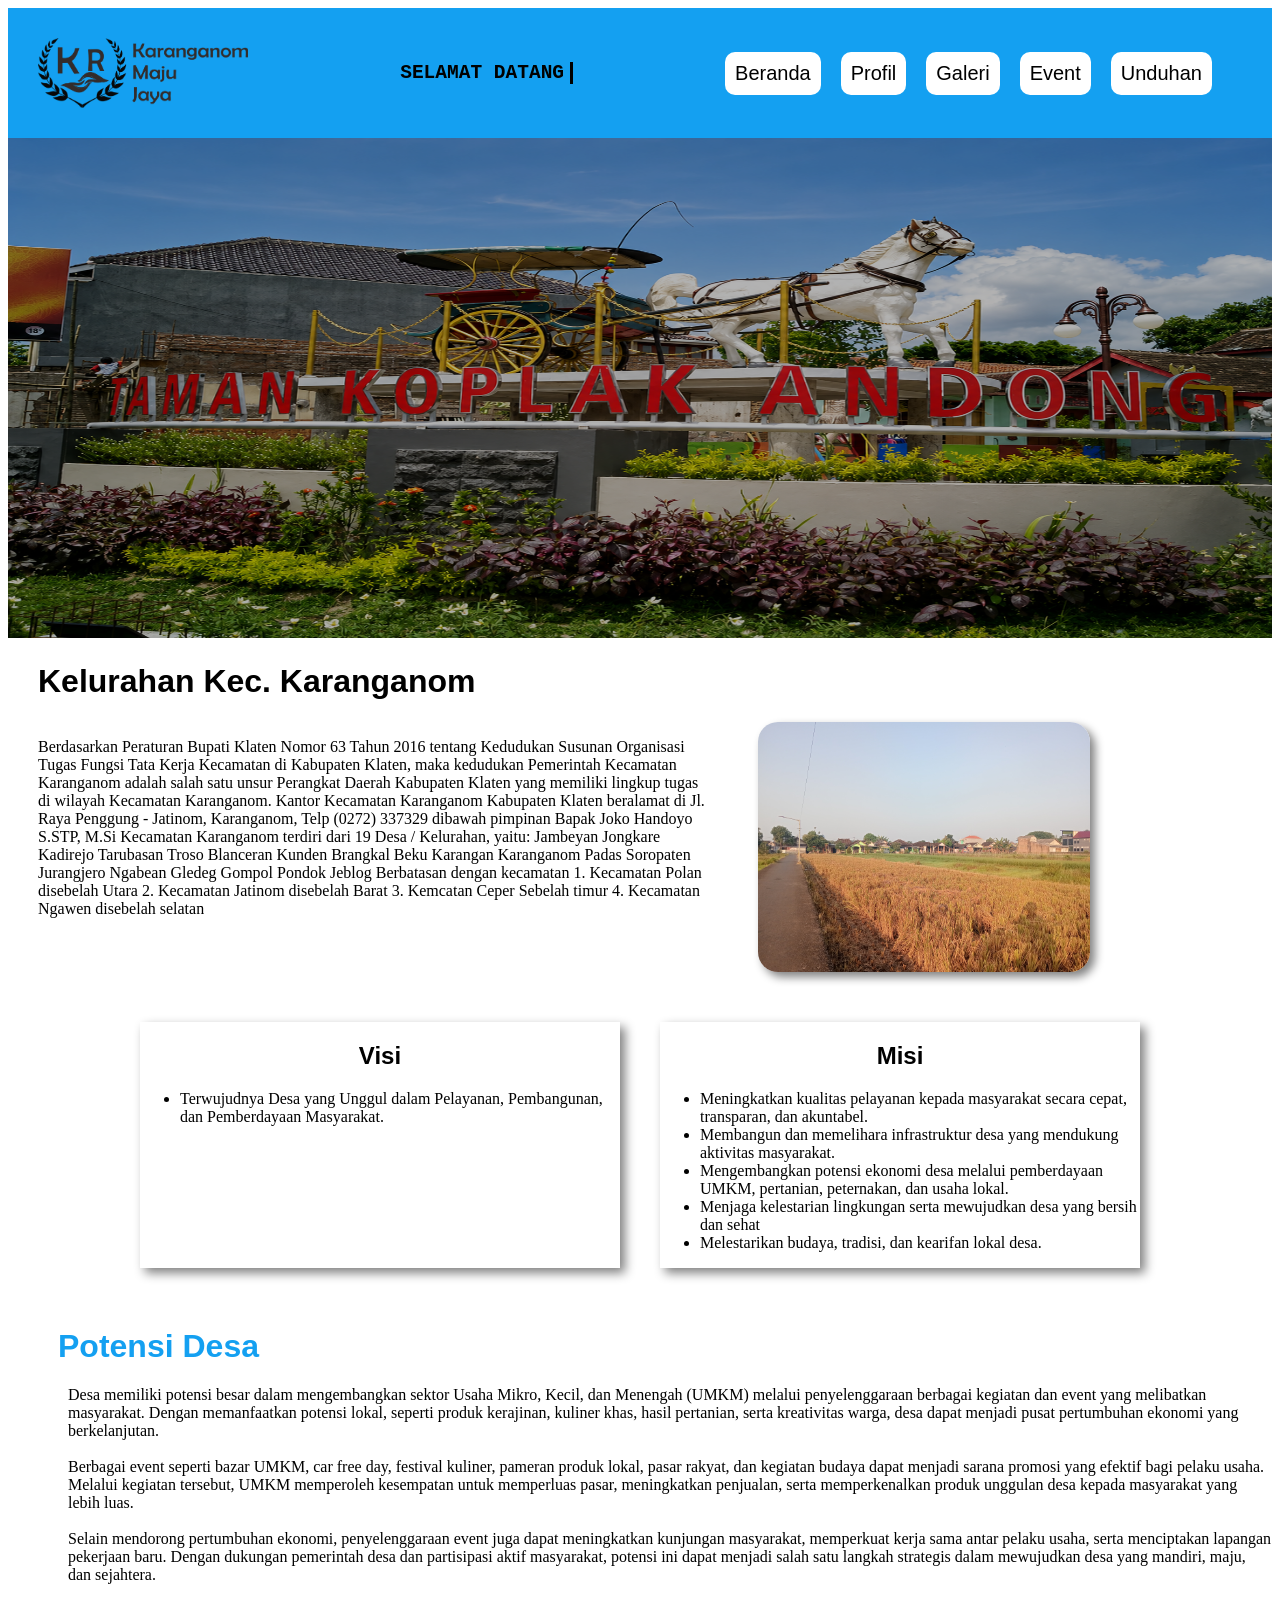
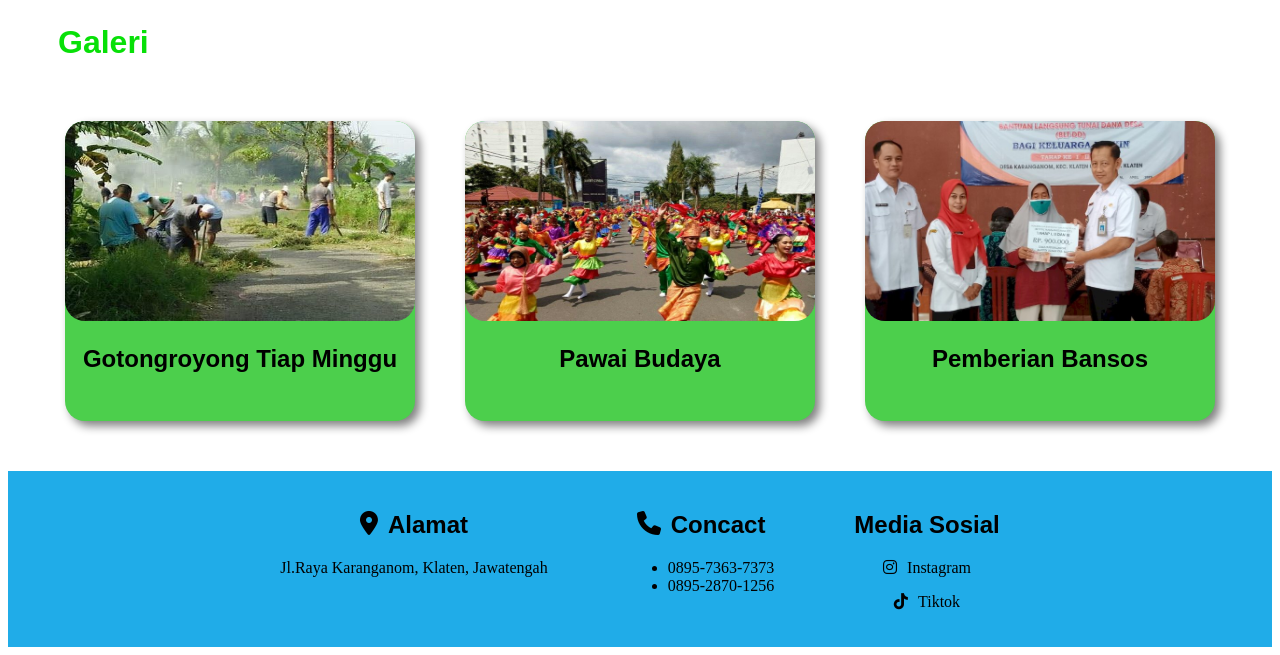
<file: index.html>
<!DOCTYPE html>
<html lang="en">
<head>
    <meta charset="UTF-8">
    <meta name="viewport" content="width=device-width, initial-scale=1.0">
    <title>Document</title> <link rel="stylesheet" href="style.css">
    <link rel="icon" type="image/png" href="logoo.png">
    <link rel="stylesheet" href="https://cdnjs.cloudflare.com/ajax/libs/font-awesome/6.7.2/css/all.min.css">
</head>
<body>
    <header>
        <nav>
            <img class="logo" src="logo.png" alt="">
            <h1 class="typing">SELAMAT DATANG    </h1>
            <div class="navigasi">
                <a href="index.html">Beranda</a>
                <a href="#profile">Profil</a>
                <a href="#Galeri">Galeri</a>
                <a href="Event.html">Event</a>
                <a href="Unduhan.html">Unduhan</a>
            </div>
        </nav>
    </header>
    <img class="desa" src="Taman.png" alt="">

    <h1 class="kec">Kelurahan Kec. Karanganom</h1>
    <div class="wp1">
        <p class="sejarah">Berdasarkan Peraturan Bupati Klaten Nomor 63 Tahun 2016 tentang Kedudukan Susunan Organisasi Tugas Fungsi Tata Kerja Kecamatan di Kabupaten Klaten, maka kedudukan Pemerintah Kecamatan Karanganom adalah salah satu unsur Perangkat Daerah Kabupaten Klaten yang memiliki lingkup tugas di wilayah Kecamatan Karanganom.

     Kantor Kecamatan Karanganom Kabupaten Klaten beralamat di Jl. Raya Penggung - Jatinom, Karanganom, Telp (0272) 337329 dibawah pimpinan Bapak Joko Handoyo S.STP, M.Si

Kecamatan Karanganom terdiri dari 19 Desa / Kelurahan, yaitu:

Jambeyan
Jongkare
Kadirejo
Tarubasan
Troso
Blanceran
Kunden
Brangkal
Beku
Karangan
Karanganom
Padas
Soropaten
Jurangjero
Ngabean
Gledeg
Gompol
Pondok
Jeblog
Berbatasan dengan kecamatan

1. Kecamatan Polan disebelah Utara

2. Kecamatan Jatinom disebelah Barat

3. Kemcatan Ceper Sebelah timur

4. Kecamatan Ngawen disebelah selatan
         </p>
        <img  src="IMG20260605063321.jpg.jpeg" alt="">
    </div>

    <section id="profile" class="Visimisi">
        <div class="Visi">
            <h1 >Visi</h1>
            <ul>
                <li>Terwujudnya Desa yang Unggul dalam Pelayanan, Pembangunan, dan Pemberdayaan Masyarakat.</li>
                
            </ul>
        </div>
        <div  class="Visi">
            <h1 >Misi</h1>
            <ul>
                <li>Meningkatkan kualitas pelayanan kepada masyarakat secara cepat, transparan, dan akuntabel.</li>
                <li>Membangun dan memelihara infrastruktur desa yang mendukung aktivitas masyarakat.</li>
                <li>Mengembangkan potensi ekonomi desa melalui pemberdayaan UMKM, pertanian, peternakan, dan usaha lokal.</li>
                <li>Menjaga kelestarian lingkungan serta mewujudkan desa yang bersih dan sehat</li>
                <li>Melestarikan budaya, tradisi, dan kearifan lokal desa.</li>
            </ul>
        </div>
        
    </section>
<div class="Potensi">
    <h1>Potensi Desa</h1>
    <p>Desa memiliki potensi besar dalam mengembangkan sektor Usaha Mikro, Kecil, dan Menengah (UMKM) melalui penyelenggaraan berbagai kegiatan dan event yang melibatkan masyarakat. Dengan memanfaatkan potensi lokal, seperti produk kerajinan, kuliner khas, hasil pertanian, serta kreativitas warga, desa dapat menjadi pusat pertumbuhan ekonomi yang berkelanjutan. <br><br>

Berbagai event seperti bazar UMKM, car free day, festival kuliner, pameran produk lokal, pasar rakyat, dan kegiatan budaya dapat menjadi sarana promosi yang efektif bagi pelaku usaha. Melalui kegiatan tersebut, UMKM memperoleh kesempatan untuk memperluas pasar, meningkatkan penjualan, serta memperkenalkan produk unggulan desa kepada masyarakat yang lebih luas. <br><br>

Selain mendorong pertumbuhan ekonomi, penyelenggaraan event juga dapat meningkatkan kunjungan masyarakat, memperkuat kerja sama antar pelaku usaha, serta menciptakan lapangan pekerjaan baru. Dengan dukungan pemerintah desa dan partisipasi aktif masyarakat, potensi ini dapat menjadi salah satu langkah strategis dalam mewujudkan desa yang mandiri, maju, dan sejahtera.</p>
</div>

<h1 class="galeri">Galeri</h1>
    <section id="Galeri">
        <main class="wp2">
            <div>
                <img src="gotongroyong.jpg" alt="">
                <h2>Gotongroyong Tiap Minggu</h2>
            </div>
            <div >
                <img src="Pawai.jpg" alt="">
                <h2>Pawai Budaya</h2>
            </div>
             <div >
                <img src="image_750x_6436569a18783.jpg" alt="">
                <h2>Pemberian Bansos</h2>
            </div>
            
        </main>
        
    </section>
    

    <footer>
      <div>
         <h2> <i class="fa-solid fa-location-dot"></i>Alamat</h2>
          <a class="lokasi" href="Lokasi.html">Jl.Raya Karanganom, Klaten, Jawatengah
        </div></a> 
        <div>
            <h2><i class="fa-solid fa-phone"></i> Concact</h2>
            <ul>
                <li>
                0895-7363-7373
                </li>
                <li>
                0895-2870-1256
                </li>
            </ul>
            
        </div>
        <div>
            <h2>Media Sosial</h2>
            <p><i class="fa-brands fa-instagram"></i>Instagram</p>
            <p><i class="fa-brands fa-tiktok"></i>Tiktok</p>
        </div>
    </footer>
</body>
</html>
</file>
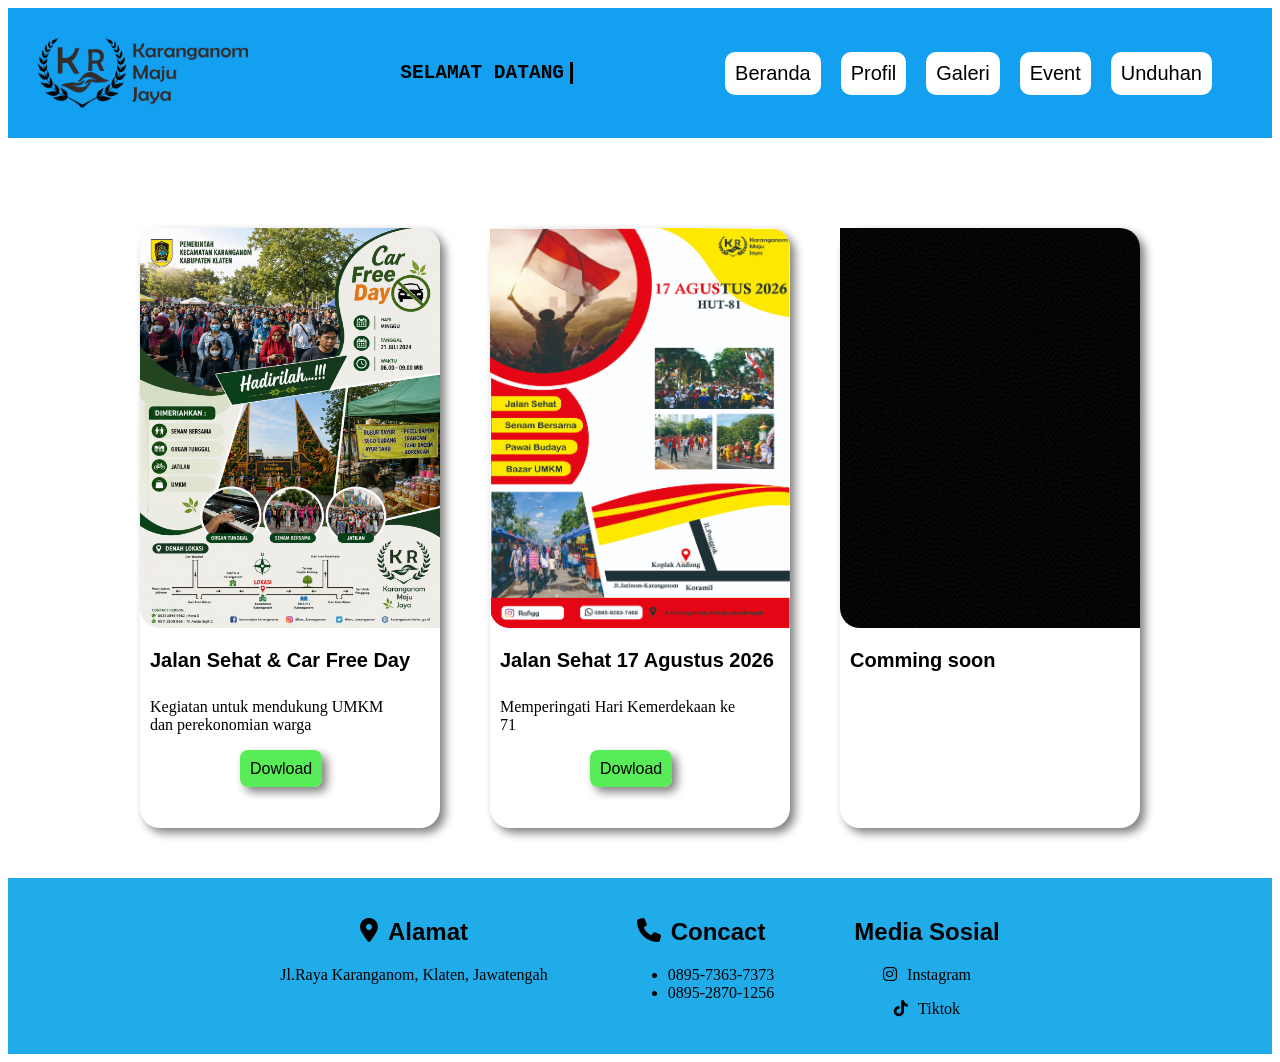
<file: Event.html>
<!DOCTYPE html>
<html lang="en">
<head>
    <meta charset="UTF-8">
    <meta name="viewport" content="width=device-width, initial-scale=1.0">
    <link rel="stylesheet" href="Event.css">
    <link rel="icon" type="image/png" href="logoo.png">
    <link rel="stylesheet" href="https://cdnjs.cloudflare.com/ajax/libs/font-awesome/6.7.2/css/all.min.css">
    <title>Document</title>
</head>
<body>
    <header>
        <nav>
            <img class="logo" src="logo.png" alt="">
            <h1 class="typing">SELAMAT DATANG    </h1>
            <div class="navigasi">
                <a href="index.html">Beranda</a>
                <a href="index.html#profile">Profil</a>
                <a href="index.html#Galeri">Galeri</a>
                <a href="Event.html">Event</a>
                <a href="Unduhan.html">Unduhan</a>
            </div>
        </nav>
    </header>

    <main class="flayer">
        <div class="flayer2">
            <img src="poster2.png" alt="">
            <h2>Jalan Sehat & Car Free Day</h2>
            <a href="Lengkap.html#bab1" class="diskripsi"><p> Kegiatan untuk mendukung UMKM dan perekonomian warga</p></a>
            <a href="poster2.png" download="" class="btn">Dowload</a>
        </div>
        <div>
            <img src="flayer2.jpg" alt="">
            <h2>Jalan Sehat 17 Agustus 2026</h2>
            <a href="Lengkap.html#bab2" class="diskripsi"><p> Memperingati Hari Kemerdekaan ke 71</p></a>
            <a  href="flayer2.jpg" download="" class="btn">Dowload</a>
        </div>
        <div>
            <img src="bg mentah.jpg" alt="">
            <h2>Comming soon</h2>
            <p> </p>
        </div>
    </main>
    <footer>
      <div>
         <h2> <i class="fa-solid fa-location-dot"></i>Alamat</h2>
          <a class="lokasi" href="Lokasi.html">Jl.Raya Karanganom, Klaten, Jawatengah
        </div></a> 
        <div>
            <h2><i class="fa-solid fa-phone"></i> Concact</h2>
            <ul>
                <li>
                0895-7363-7373
                </li>
                <li>
                0895-2870-1256
                </li>
            </ul>
            
        </div>
        <div>
            <h2>Media Sosial</h2>
            <p><i class="fa-brands fa-instagram"></i>Instagram</p>
            <p><i class="fa-brands fa-tiktok"></i>Tiktok</p>
        </div>
    </footer>
</body>
</html>
</file>
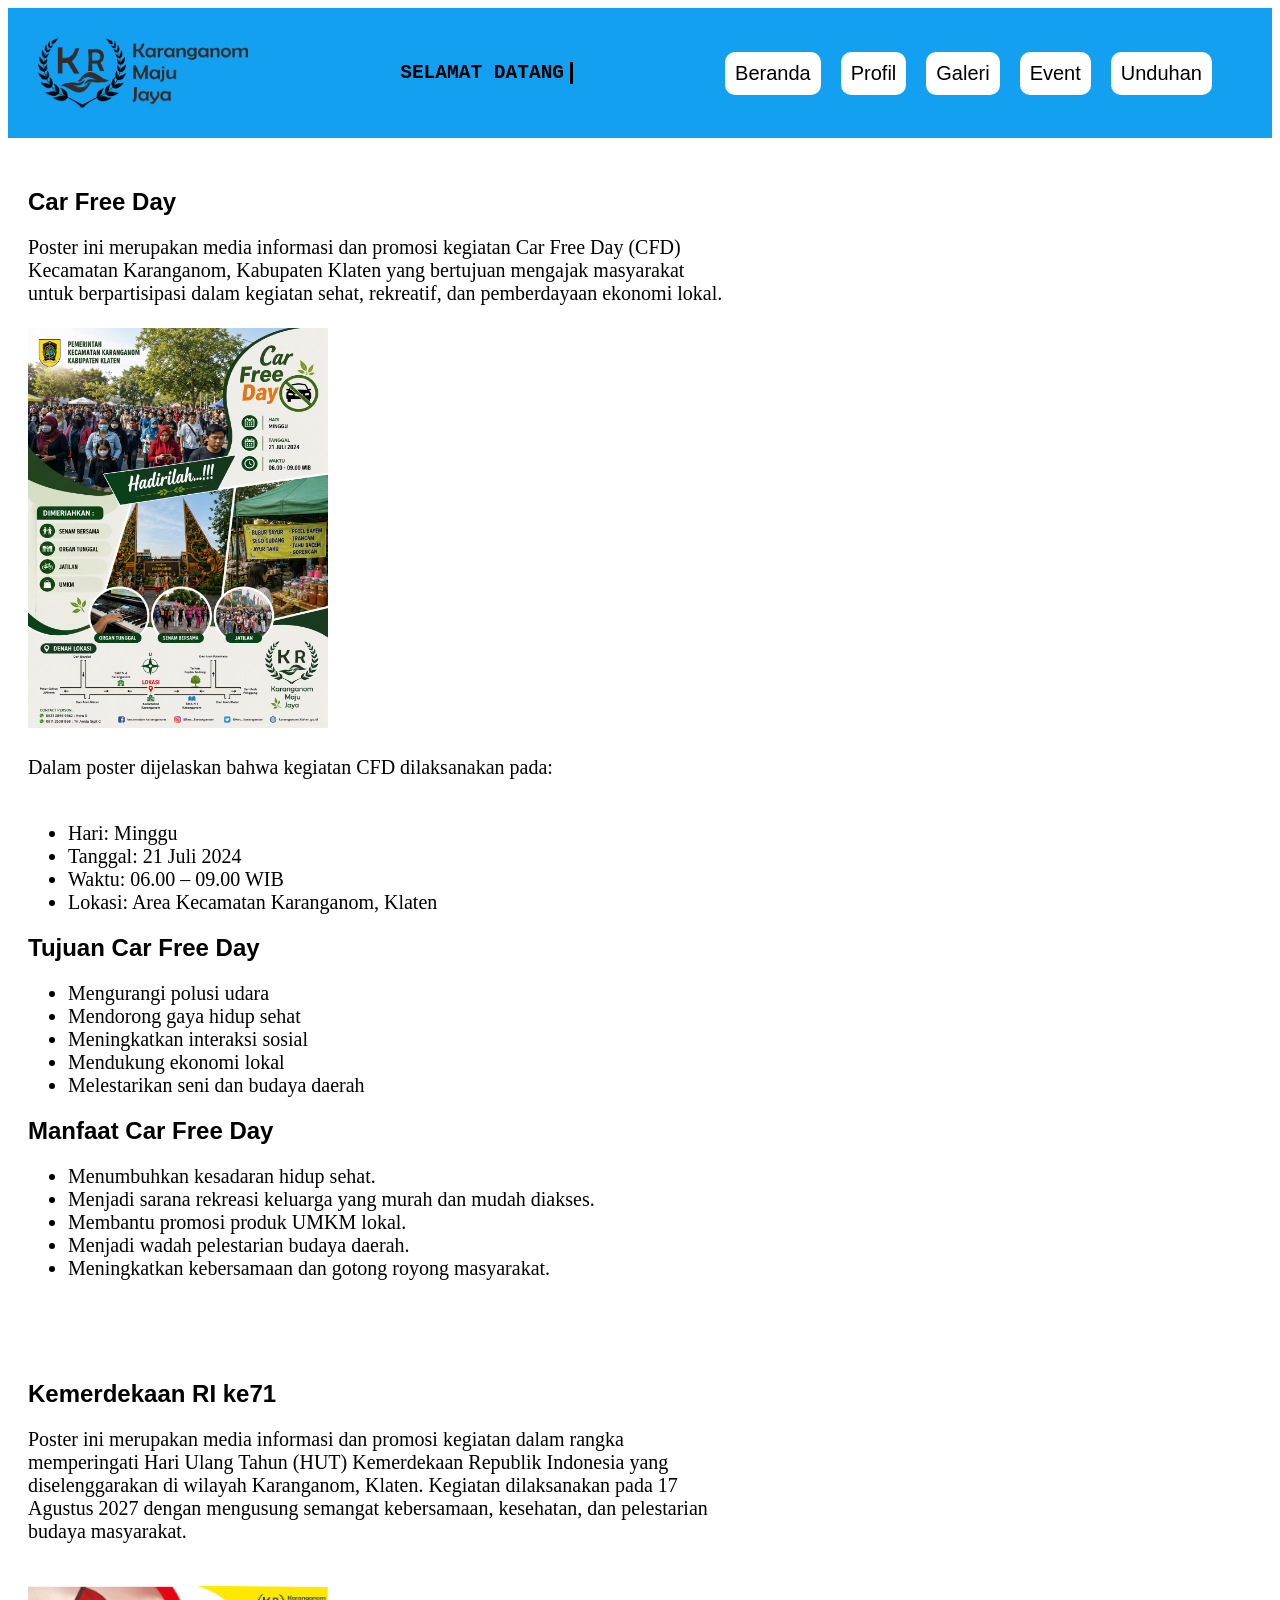
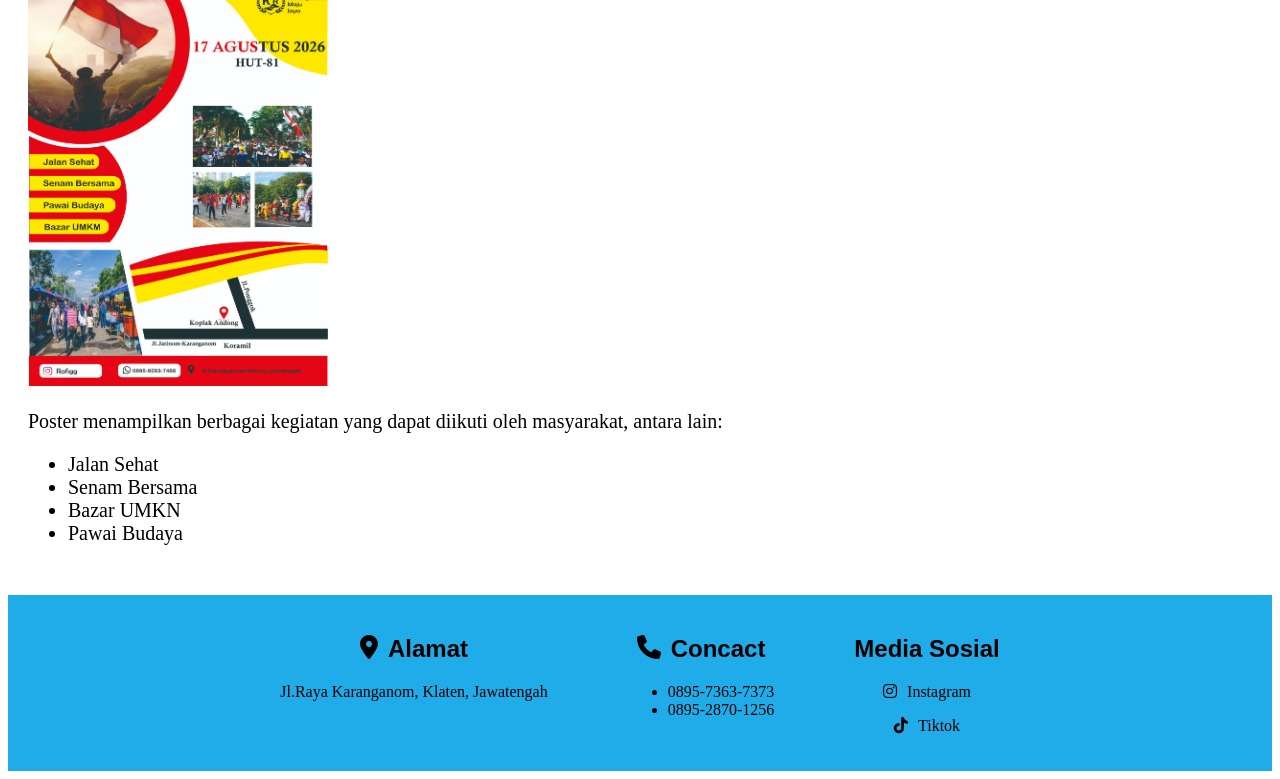
<file: Lengkap.html>
<!DOCTYPE html>
<html lang="en">
<head>
    <meta charset="UTF-8">
    <meta name="viewport" content="width=device-width, initial-scale=1.0">
    <link rel="stylesheet" href="Lengkap.css">
    <link rel="icon" type="image/png" href="logoo.png">
    <link rel="stylesheet" href="https://cdnjs.cloudflare.com/ajax/libs/font-awesome/6.7.2/css/all.min.css">
    <title>Document</title>
</head>

<body>
    <header>
        <nav>
            <img class="logo" src="logo.png" alt="">
            <h1 class="typing">SELAMAT DATANG    </h1>
            <div class="navigasi">
                <a href="index.html">Beranda</a>
                <a href="index.html#profile">Profil</a>
                <a href="index.html#Galeri">Galeri</a>
                <a href="Event.html">Event</a>
                <a href="Unduhan.html">Unduhan</a>
            </div>
        </nav>
    </header>
    <section id="bab1">
        
        <h1>Car Free Day</h2>
        
        <p>Poster ini merupakan media informasi dan promosi kegiatan Car Free Day (CFD) Kecamatan   Karanganom, Kabupaten Klaten yang bertujuan mengajak masyarakat untuk berpartisipasi dalam kegiatan sehat, rekreatif, dan pemberdayaan ekonomi lokal. <br><br>
    <img src="poster2.png" alt="">
        <br><br>
Dalam poster dijelaskan bahwa kegiatan CFD dilaksanakan pada: <br><br></p>
<ul>
    <li>Hari: Minggu</li>
    <li>Tanggal: 21 Juli 2024</li>
    <li>Waktu: 06.00 – 09.00 WIB</li>
    <li>Lokasi: Area Kecamatan Karanganom, Klaten</li>
</ul>
    <h1>Tujuan Car Free Day</h1>
    <ul>
        <li>Mengurangi polusi udara</li>
        <li>Mendorong gaya hidup sehat</li>
        <li>Meningkatkan interaksi sosial</li>
        <li>Mendukung ekonomi lokal</li>
        <li>Melestarikan seni dan budaya daerah</li>
    </ul>
    <h1>Manfaat Car Free Day</h1>
    <ul>
        <li>Menumbuhkan kesadaran hidup sehat.</li>
        <li>Menjadi sarana rekreasi keluarga yang murah dan mudah diakses.</li>
        <li>Membantu promosi produk UMKM lokal.</li>
        <li>Menjadi wadah pelestarian budaya daerah.</li>
        <li>Meningkatkan kebersamaan dan gotong royong masyarakat.</li>
    </ul>
    </section>

    <section id="bab2">
        <h1>
            Kemerdekaan RI ke71
        </h1>
        <p>
            Poster ini merupakan media informasi dan promosi kegiatan dalam rangka memperingati Hari Ulang Tahun (HUT) Kemerdekaan Republik Indonesia yang diselenggarakan di wilayah Karanganom, Klaten. Kegiatan dilaksanakan pada 17 Agustus 2027 dengan mengusung semangat kebersamaan, kesehatan, dan pelestarian budaya masyarakat. <br><br>
        </p>
        <img src="flayer2.jpg" alt="">
        <p>Poster menampilkan berbagai kegiatan yang dapat diikuti oleh masyarakat, antara lain:</p>
        <ul>
            <li>Jalan Sehat</li>
            <li>Senam Bersama</li>
            <li>Bazar UMKN</li>
            <li>Pawai Budaya</li>
        </ul>
    </section>
     <footer>
      <div>
         <h2> <i class="fa-solid fa-location-dot"></i>Alamat</h2>
          <a class="lokasi" href="Lokasi.html">Jl.Raya Karanganom, Klaten, Jawatengah
        </div></a> 
        <div>
            <h2><i class="fa-solid fa-phone"></i> Concact</h2>
            <ul>
                <li>
                0895-7363-7373
                </li>
                <li>
                0895-2870-1256
                </li>
            </ul>
            
        </div>
        <div>
            <h2>Media Sosial</h2>
            <p><i class="fa-brands fa-instagram"></i>Instagram</p>
            <p><i class="fa-brands fa-tiktok"></i>Tiktok</p>
        </div>
    </footer>
    <script src="Lengkap.js"></script>
</body>
</html>
</file>
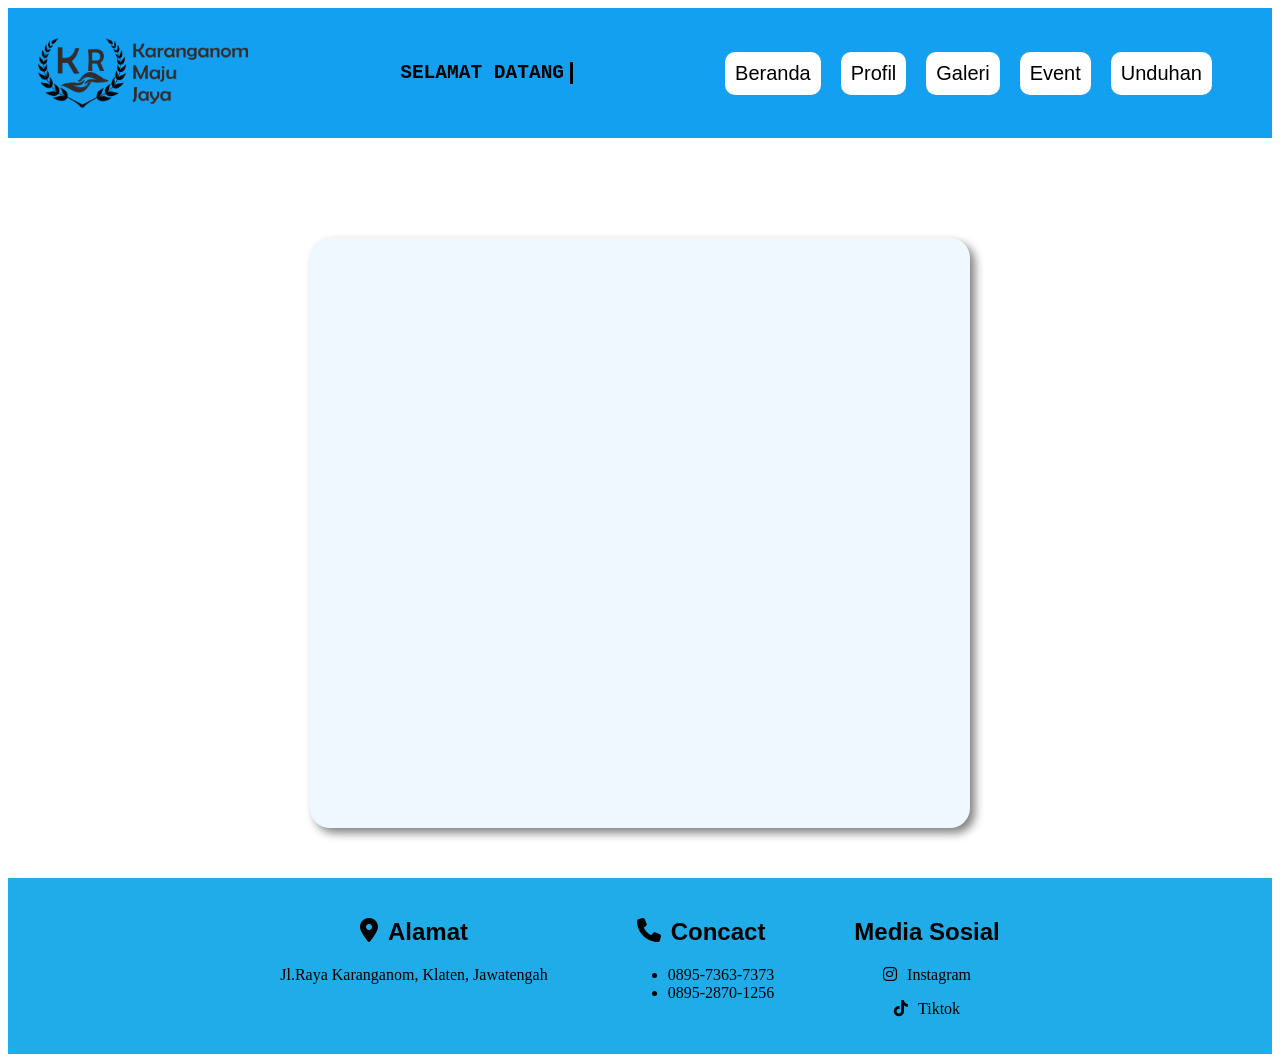
<file: Lokasi.html>
<!DOCTYPE html>
<html lang="en">
<head>
    <meta charset="UTF-8">
    <meta name="viewport" content="width=device-width, initial-scale=1.0">
    <title>Document</title>
      <link rel="icon" type="image/png" href="logoo.png">
    <link rel="stylesheet" href="lokasi.css">
     <link rel="stylesheet" href="https://cdnjs.cloudflare.com/ajax/libs/font-awesome/6.7.2/css/all.min.css">
</head>
<body>
    <header>
        <nav>
            <img class="logo" src="logo.png" alt="">
            <h1 class="typing">SELAMAT DATANG    </h1>
            <div class="navigasi">
                <a href="index.html">Beranda</a>
                <a href="#profile">Profil</a>
                <a href="#Galeri">Galeri</a>
                <a href="Event.html">Event</a>
                <a href="Unduhan.html">Unduhan</a>
            </div>
        </nav>
    </header>
    <div class="map">
        <iframe src="https://www.google.com/maps/embed?pb=!1m18!1m12!1m3!1d43861.07508873831!2d110.6032836168609!3d-7.640765903855289!2m3!1f0!2f0!3f0!3m2!1i1024!2i768!4f13.1!3m3!1m2!1s0x2e7a4193b03aed01%3A0x4027a76e352ed70!2sKec.%20Karanganom%2C%20Kabupaten%20Klaten%2C%20Jawa%20Tengah!5e0!3m2!1sid!2sid!4v1780550567963!5m2!1sid!2sid" width="600" height="450" style="border:0;" allowfullscreen="" loading="lazy" referrerpolicy="no-referrer-when-downgrade"></iframe>
      
    </div>
    
    <footer>
      <div>
         <h2> <i class="fa-solid fa-location-dot"></i>Alamat</h2>
          <a class="lokasi" href="Lokasi.html">Jl.Raya Karanganom, Klaten, Jawatengah
        </div></a> 
        <div>
            <h2><i class="fa-solid fa-phone"></i> Concact</h2>
            <ul>
                <li>
                0895-7363-7373
                </li>
                <li>
                0895-2870-1256
                </li>
            </ul>
            
        </div>
        <div>
            <h2>Media Sosial</h2>
            <p><i class="fa-brands fa-instagram"></i>Instagram</p>
            <p><i class="fa-brands fa-tiktok"></i>Tiktok</p>
        </div>
    </footer>
</body>
</html>
</file>
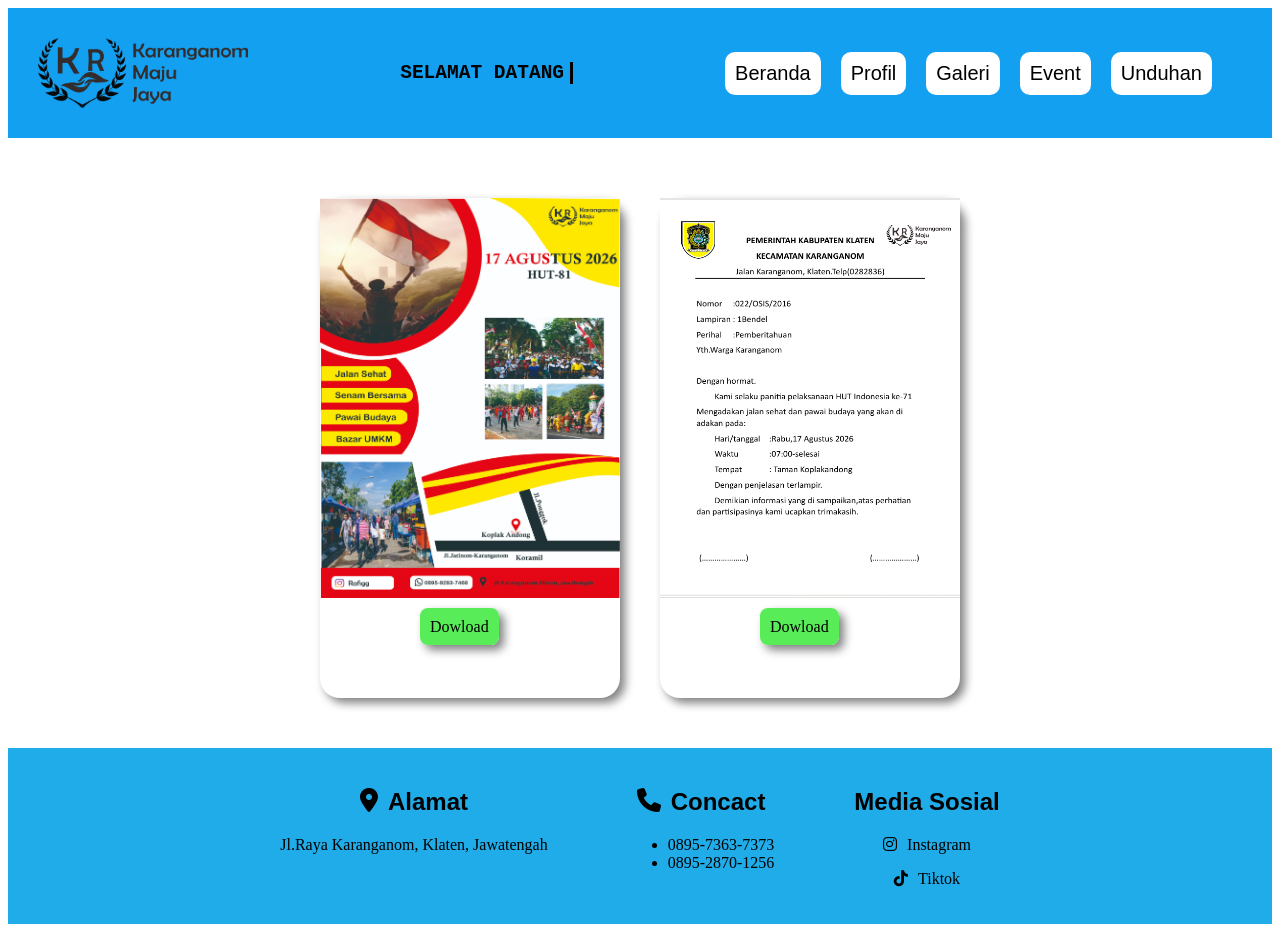
<file: Unduhan.html>
<!DOCTYPE html>
<html lang="en">
<head>
    <meta charset="UTF-8">
    <meta name="viewport" content="width=device-width, initial-scale=1.0">
    <link rel="stylesheet" href="Unduhan.css">
    <link rel="icon" type="image/png" href="logoo.png">
    <link rel="stylesheet" href="https://cdnjs.cloudflare.com/ajax/libs/font-awesome/6.7.2/css/all.min.css">
    <title>Document</title>
</head>
<body>
    <header>
        <nav>
            <img class="logo" src="logo.png" alt="">
            <h1 class="typing">SELAMAT DATANG    </h1>
            <div class="navigasi">
                <a href="index.html">Beranda</a>
                <a href="index.html#profile">Profil</a>
                <a href="index.html#Galeri">Galeri</a>
                <a href="Event.html">Event</a>
                <a href="">Unduhan</a>
            </div>
        </nav>

        <main class="flayer">
            <div class="flayer2">
                <img src="flayer2.jpg" alt="">
                <p></p>
                <a href="flayer2.jpg" download="" class="btn">Dowload</a>
            </div>
            <div>
                <img src="Screenshot 2026-06-02 170249.png" alt="">
                 <p></p>
                <a href="PEMERINTAH KABUPATEN KLATEN.pdf" download="" class="btn">Dowload</a>
            </div>
        </main>
    </header>
    <footer>
      <div>
         <h2> <i class="fa-solid fa-location-dot"></i>Alamat</h2>
          <a class="lokasi" href="Lokasi.html">Jl.Raya Karanganom, Klaten, Jawatengah
        </div></a> 
        <div>
            <h2><i class="fa-solid fa-phone"></i> Concact</h2>
            <ul>
                <li>
                0895-7363-7373
                </li>
                <li>
                0895-2870-1256
                </li>
            </ul>
            
        </div>
        <div>
            <h2>Media Sosial</h2>
            <p><i class="fa-brands fa-instagram"></i>Instagram</p>
            <p><i class="fa-brands fa-tiktok"></i>Tiktok</p>
        </div>
    </footer>
</body>
</html>
</file>
<file: style.css>
@media (max-width: 768px){
    /* CSS untuk layar HP atau tablet kecil */
}
/* logo desa*/
.logo{                
    width: 210px;
    height: 70px;
    display: flexbox;
  
}
/*navigasi*/
nav{
    display: flex;
    gap: 20px;
    margin-left: 0px;
    background-color: rgb(20, 160, 241);
    padding: 30px;
    align-items: center;
    margin: 0%;
    justify-content: space-between;
    
}
/* navigasi link*/
.navigasi{
    display: flex;
    gap: 20px;
    margin-right: 30px;
}
/* link*/
nav a{
    color: #000000;
    font-family: 'Franklin Gothic Medium', 'Arial Narrow', Arial, sans-serif;
    text-decoration: none;
    font-size: 20px;
    background-color: rgb(255, 255, 255);
    padding: 10px;
    border-radius: 10px;
    transition: 0.2s;
    cursor: pointer;
    
}
 a:active{
    transform: scale(0.89);
    background-color:rgb(20, 160, 241) ;
}
    


.desa{
   width: 100%;
   height: 500px;
   filter: brightness(70%);
}
.kec{
    font-family: 'Lucida Sans', 'Lucida Sans Regular', 'Lucida Grande', 'Lucida Sans Unicode', Geneva, Verdana, sans-serif;
    margin-left: 30px;
}
.sejarah{
    width: 670px;
    margin-left: 30px;
}
.wp1 img{
   border-radius: 20px;
    height: 250px;
    box-shadow: 5px 5px 10px gray;
}
.wp1{
    display: flex;
    gap: 50px;
}
.Visimisi{
    display: flex;
    justify-content: center;
    gap: 40px;
    
}
.Visi{
    background-color: white;
    width: 480px;
    margin-top: 50px;
    box-shadow: 5px 5px 10px gray;
    
}
.Visi h1{
    text-align: center;
    font-family: sans-serif;
}
.galeri{
    font-family: sans-serif;
    margin-left: 50px;
    margin-top: 40px;
    color: rgb(8, 224, 8);

}


.wp2 img{
    width: 350px;
    height: 200px;
    border-radius: 20px;
}
.wp2{
    display: flex;
    gap: 50px;
    justify-content: center;
    margin-top: 60px;
    
}

.wp2 h2{
    font-family: sans-serif;
    text-align: center;
}
.wp2 div{
    background-color: rgb(76, 207, 76);
    height: 300px;
    border-radius: 20px;
    transition: 0.3s;
     box-shadow: 5px 5px 10px gray;
}
.wp2 div:hover{
    transform: scale(1.1);
}
.Potensi h1{
    font-family: sans-serif;
    margin-left: 50px;
    color:  rgb(20, 160, 241) ;
    margin-top: 60px;
}
.Potensi p{
    margin-left: 60px;
    
}
footer{
    display: flex;
    justify-content: center;
    gap: 80px;
    background-color: rgb(32, 172, 232);
    padding: 20px;
    margin-top: 50px;
}

footer h2{
    text-align: center;
    font-family: Arial, Helvetica, sans-serif;
    color: rgb(0, 0, 0) ;
    display: flex;
    justify-content: center;
}
footer p{
    color: #000000;
    text-align: center;
    
}
.lokasi{
    color: #000;
    text-decoration: none;
}
i{
   margin-right: 10px;
}
.typing{
    width: 14.5ch;
    overflow: hidden;
    white-space: nowrap;
    border-right: 3px solid;
    animation: typing 3s steps(16), blink .5s infinite;
    font-family: monospace;
}

@keyframes typing{
    from{
        width: 0;
    }
    to{
        width: 14ch;
    }
}

@keyframes blink{
    50%{
        border-color: transparent;
    }
}
.lokasi{
    color: #000;
    text-decoration: none;
}
</file>
<file: Event.css>
/* logo desa*/
.logo{                
    width: 210px;
    height: 70px;
    display: flexbox;
  
}
/*navigasi*/
nav{
    display: flex;
    gap: 20px;
    margin-left: 10px;
    background-color: rgb(20, 160, 241);
    padding: 30px;
    align-items: center;
    margin: 0%;
    justify-content: space-between;
    
}
/* navigasi link*/
.navigasi{
    display: flex;
    gap: 20px;
    margin-right: 30px;
}
/* link*/
nav a{
    color: #000000;
    font-family: 'Franklin Gothic Medium', 'Arial Narrow', Arial, sans-serif;
    text-decoration: none;
    font-size: 20px;
    background-color: rgb(255, 255, 255);
    padding: 10px;
    border-radius: 10px;
    transition: 0.2s;
    cursor: pointer;
    
}
 a:active{
    transform: scale(0.89);
 background-color: rgb(20, 160, 241);}

.typing{
    width: 14.5ch;
    overflow: hidden;
    white-space: nowrap;
    border-right: 3px solid;
    animation: typing 3s steps(16), blink .5s infinite;
    font-family: monospace;
}

@keyframes typing{
    from{
        width: 0;
    }
    to{
        width: 14.5ch;
    }
}

@keyframes blink{
    50%{
        border-color: transparent;
    }
}
.flayer img{
width: 300px;
height: 400px;
border-radius: 0px 20px;
}
.flayer{
    display: flex;
    margin-top: 90px;
    justify-content: center;
    gap: 50px;
}
.flayer div{
    background-color: #ffffff;
    height: 600px;
    box-shadow: 5px 5px 10px gray;
    border-radius: 20px;
    transition: 0.2s;
    cursor: pointer;
    
}
.flayer h2{
    font-family: sans-serif;
    font-size: 20px;
    margin-left: 10px;
}
.flayer p{
    width: 250px;
    padding: 10px;
    
}
.btn{
    text-decoration: none;
    background-color: rgb(88, 236, 88);
    padding: 10px;
    width: 10px;
    margin-left: 100px;
    border-radius: 8px;
    font-family: 'Franklin Gothic Medium', 'Arial Narrow', Arial, sans-serif;
    color: #000;
    box-shadow: 5px 5px 10px gray;
}
.flayer div:active{
    transform: scale(0.89);
}
footer{
    display: flex;
    justify-content: center;
    gap: 80px;
    background-color: rgb(32, 172, 232);
    padding: 20px;
    margin-top: 50px;
}

footer h2{
    text-align: center;
    font-family: Arial, Helvetica, sans-serif;
    color: rgb(0, 0, 0) ;
    display: flex;
    justify-content: center;
}
footer p{
    color: #000000;
    text-align: center;
    
}
.lokasi{
    color: #000;
    text-decoration: none;
}
i{
   margin-right: 10px;
}
.diskripsi{
    text-decoration: none;
    color: #000;
}
</file>
<file: Lengkap.css>
.logo{                
    width: 210px;
    height: 70px;
    display: flexbox;
  
}
/*navigasi*/
nav{
    display: flex;
    gap: 20px;
    margin-left: 10px;
    background-color: rgb(20, 160, 241);
    padding: 30px;
    align-items: center;
    margin: 0%;
    justify-content: space-between;
    
}
/* navigasi link*/
.navigasi{
    display: flex;
    gap: 20px;
    margin-right: 30px;
}
nav a:active{
    transform: scale(0.89);
 background-color: rgb(20, 160, 241);}
/* link*/
nav a{
    color: #000000;
    font-family: 'Franklin Gothic Medium', 'Arial Narrow', Arial, sans-serif;
    text-decoration: none;
    font-size: 20px;
    background-color: rgb(255, 255, 255);
    padding: 10px;
    border-radius: 10px;
    transition: 0.2s;
    cursor: pointer;
    
}
 a:active{
    transform: scale(0.89);}
    .typing{
    width: 14.5ch;
    overflow: hidden;
    white-space: nowrap;
    border-right: 3px solid;
    animation: typing 3s steps(16), blink .5s infinite;
    font-family: monospace;
}

@keyframes typing{
    from{
        width: 0;
    }
    to{
        width: 14.5ch;
    }
}

@keyframes blink{
    50%{
        border-color: transparent;
    }
}
#bab1 h1{
    font-family: sans-serif;
}
#bab1{
    margin-top: 50px;
    padding: 0px 20px;
    width: 700px;
    opacity: 0;
    transform: translateY(100px);
    transition: all 1s ease;
}
#bab1.muncul{
    opacity: 1;
    transform: translateY(0)
}
#bab1 p{
    font-size: 20px;
}
#bab1 ul{
    font-size: 20px;
}

#bab1 img{
    width: 300px;
    height: 400px;
   
}

#bab2 h1{
    font-family: sans-serif;
}
#bab2{
    margin-top: 100px;
    padding: 0px 20px;
    width: 700px;
    opacity: 0;
    transform: translateY(100px);
    transition: all 1s ease;
}
#bab2.muncul2{
    opacity: 1;
    transform: translateY(0)
}
#bab2 p{
    font-size: 20px;
}
#bab2 ul{
    font-size: 20px;
}
#bab2 img{
     width: 300px;
    height: 400px;
   
}
footer{
    display: flex;
    justify-content: center;
    gap: 80px;
    background-color: rgb(32, 172, 232);
    padding: 20px;
    margin-top: 50px;
}

footer h2{
    text-align: center;
    font-family: Arial, Helvetica, sans-serif;
    color: rgb(0, 0, 0) ;
    display: flex;
    justify-content: center;
}
footer p{
    color: #000000;
    text-align: center;
    
}
.lokasi{
    color: #000;
    text-decoration: none;
}
i{
   margin-right: 10px;
}
</file>
<file: lokasi.css>
.logo{                
    width: 210px;
    height: 70px;
    display: flexbox;
  
}
/*navigasi*/
nav{
    display: flex;
    gap: 20px;
    margin-left: 10px;
    background-color: rgb(20, 160, 241);
    padding: 30px;
    align-items: center;
    margin: 0%;
    justify-content: space-between;
    
}
/* navigasi link*/
.navigasi{
    display: flex;
    gap: 20px;
    margin-right: 30px;
}
a:active{
    transform: scale(0.89);
 background-color: rgb(20, 160, 241);}
/* link*/
nav a{
    color: #000000;
    font-family: 'Franklin Gothic Medium', 'Arial Narrow', Arial, sans-serif;
    text-decoration: none;
    font-size: 20px;
    background-color: rgb(255, 255, 255);
    padding: 10px;
    border-radius: 10px;
    transition: 0.2s;
    cursor: pointer;
    
}
 a:active{
    transform: scale(0.89);}
    .typing{
    width: 14.5ch;
    overflow: hidden;
    white-space: nowrap;
    border-right: 3px solid;
    animation: typing 3s steps(16), blink .5s infinite;
    font-family: monospace;
}

@keyframes typing{
    from{
        width: 0;
    }
    to{
        width: 14.5ch;
    }
}

@keyframes blink{
    50%{
        border-color: transparent;
    }
}
.map{
    display: flex;
    justify-content: center;
    margin-top: 100px;
   
}
iframe{
    padding: 30px 30px 110px 30px;
    background-color: aliceblue;
    border-radius: 20px;
    box-shadow: 5px 5px 10px gray;
    
}
footer{
    display: flex;
    justify-content: center;
    gap: 80px;
    background-color: rgb(32, 172, 232);
    padding: 20px;
    margin-top: 50px;
}

footer h2{
    text-align: center;
    font-family: Arial, Helvetica, sans-serif;
    color: rgb(0, 0, 0) ;
    display: flex;
    justify-content: center;
}
footer p{
    color: #000000;
    text-align: center;
    
}
.lokasi{
    color: #000;
    text-decoration: none;
}
i{
   margin-right: 10px;
}
</file>
<file: Unduhan.css>
/* logo desa*/
.logo{                
    width: 210px;
    height: 70px;
    display: flexbox;
  
}
/*navigasi*/
nav{
    display: flex;
    gap: 20px;
    margin-left: 0px;
    background-color: rgb(20, 160, 241);
    padding: 30px;
    align-items: center;
    margin: 0%;
    justify-content: space-between;
    
}
/* navigasi link*/
.navigasi{
    display: flex;
    gap: 20px;
    margin-right: 30px;
}
/* link*/
nav a{
    color: #000000;
    font-family: 'Franklin Gothic Medium', 'Arial Narrow', Arial, sans-serif;
    text-decoration: none;
    font-size: 20px;background-color: rgb(255, 255, 255);
    padding: 10px;
    border-radius: 10px;
       transition: 0.2s;
    cursor: pointer;
    
}
nav a:active{
    transform: scale(0.89);
    background-color: rgb(20, 160, 241);
}

.typing{
    width: 14.5ch;
    overflow: hidden;
    white-space: nowrap;
    border-right: 3px solid;
    animation: typing 3s steps(16), blink .5s infinite;
    font-family: monospace;
}

@keyframes typing{
    from{
        width: 0;
    }
    to{
        width: 14ch;
    }
}

@keyframes blink{
    50%{
        border-color: transparent;
    }
}
.flayer img{
    width: 300px;
    height: 400px;
}
.flayer div{
 
 margin-top: 60px;
 box-shadow: 5px 5px 10px gray;
 background-color: rgb(255, 255, 255);
 height: 500px;
 border-radius: 20px;
 transition: 0.2s;
 cursor: pointer;
}
.flayer div:active{
    transform: scale(0.90);
}
.flayer{
display: flex;
justify-content: center;
gap: 40px;
}
.flayer a{
    text-decoration: none;
    background-color: rgb(88, 236, 88);
    padding: 10px;
    width: 10px;
    margin-left: 100px;
    border-radius: 8px;
    box-shadow: 5px 5px 10px gray;
    color: #000;
}
footer{
    display: flex;
    justify-content: center;
    gap: 80px;
    background-color: rgb(32, 172, 232);
    padding: 20px;
    margin-top: 50px;
}

footer h2{
    text-align: center;
    font-family: Arial, Helvetica, sans-serif;
    color: rgb(0, 0, 0) ;
    display: flex;
    justify-content: center;
}
footer p{
    color: #000000;
    text-align: center;
    
}
.lokasi{
    color: #000;
    text-decoration: none;
}
i{
   margin-right: 10px;
}
</file>
